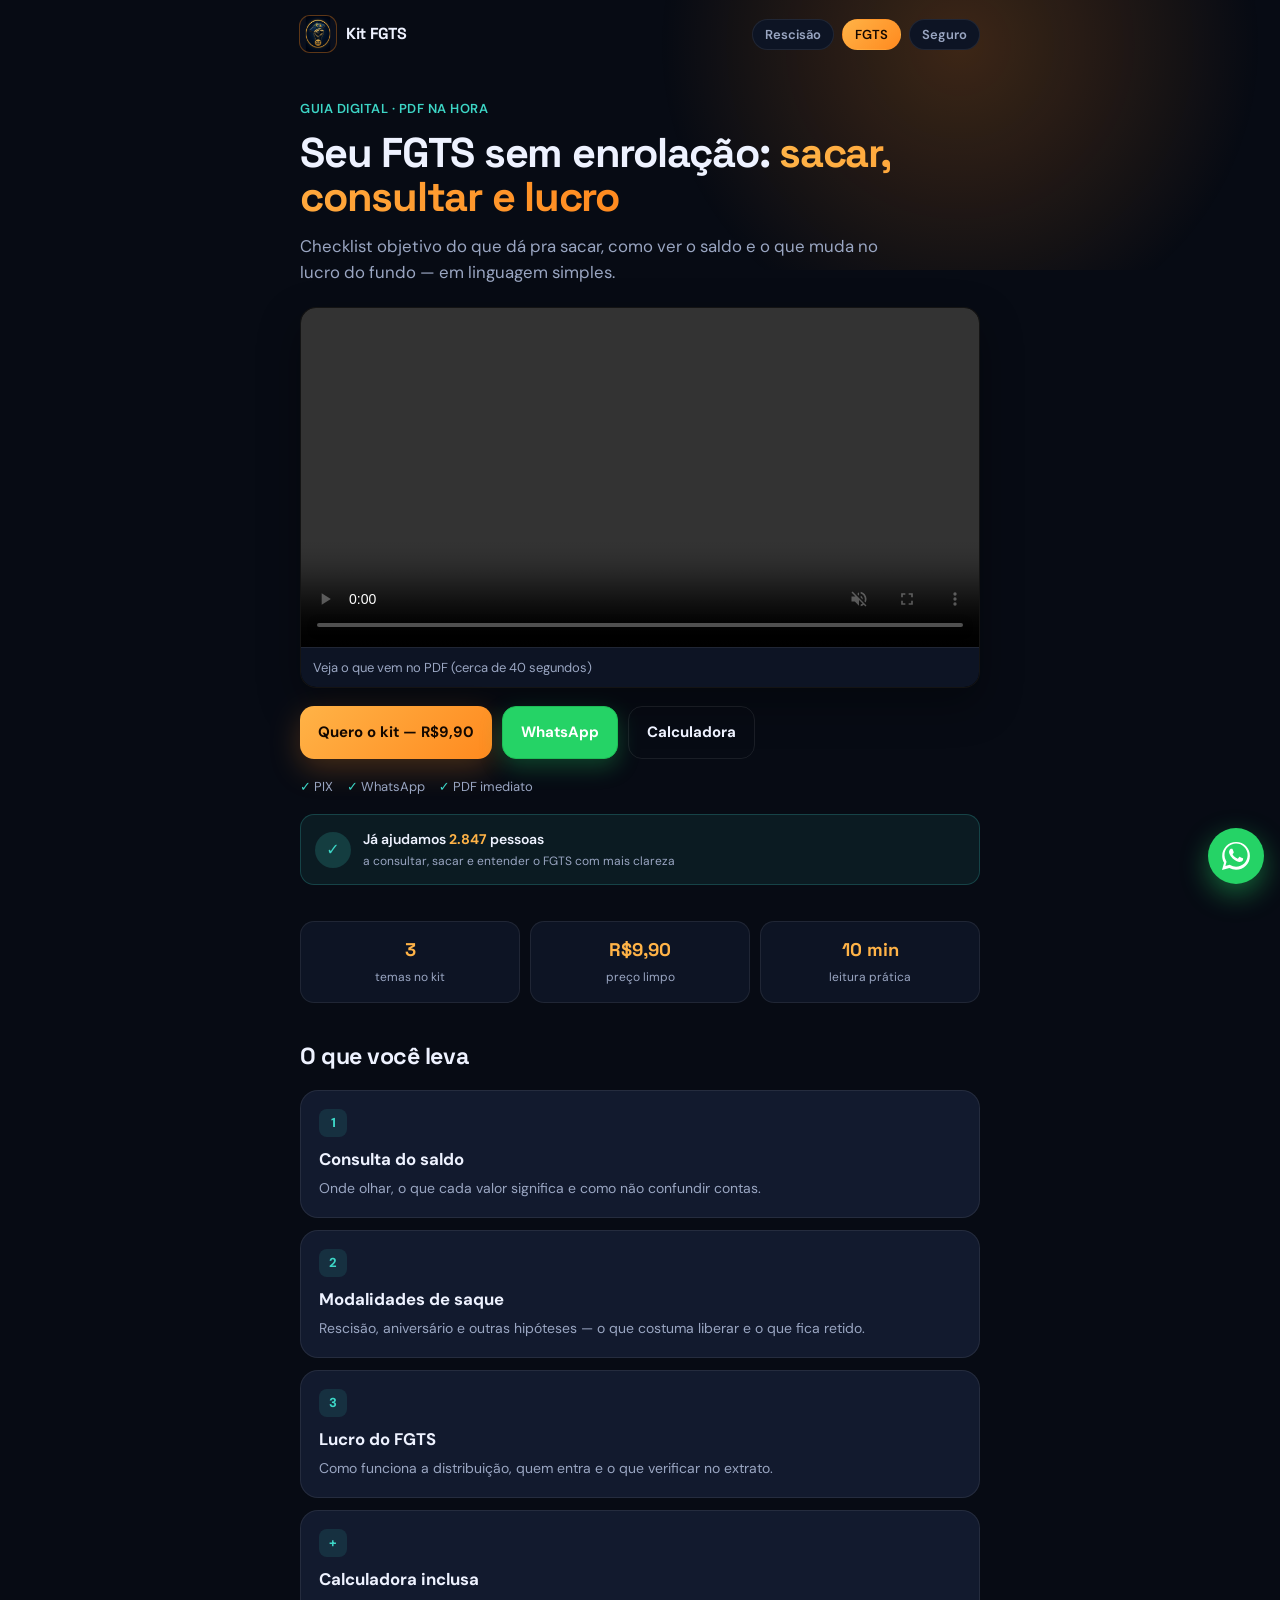
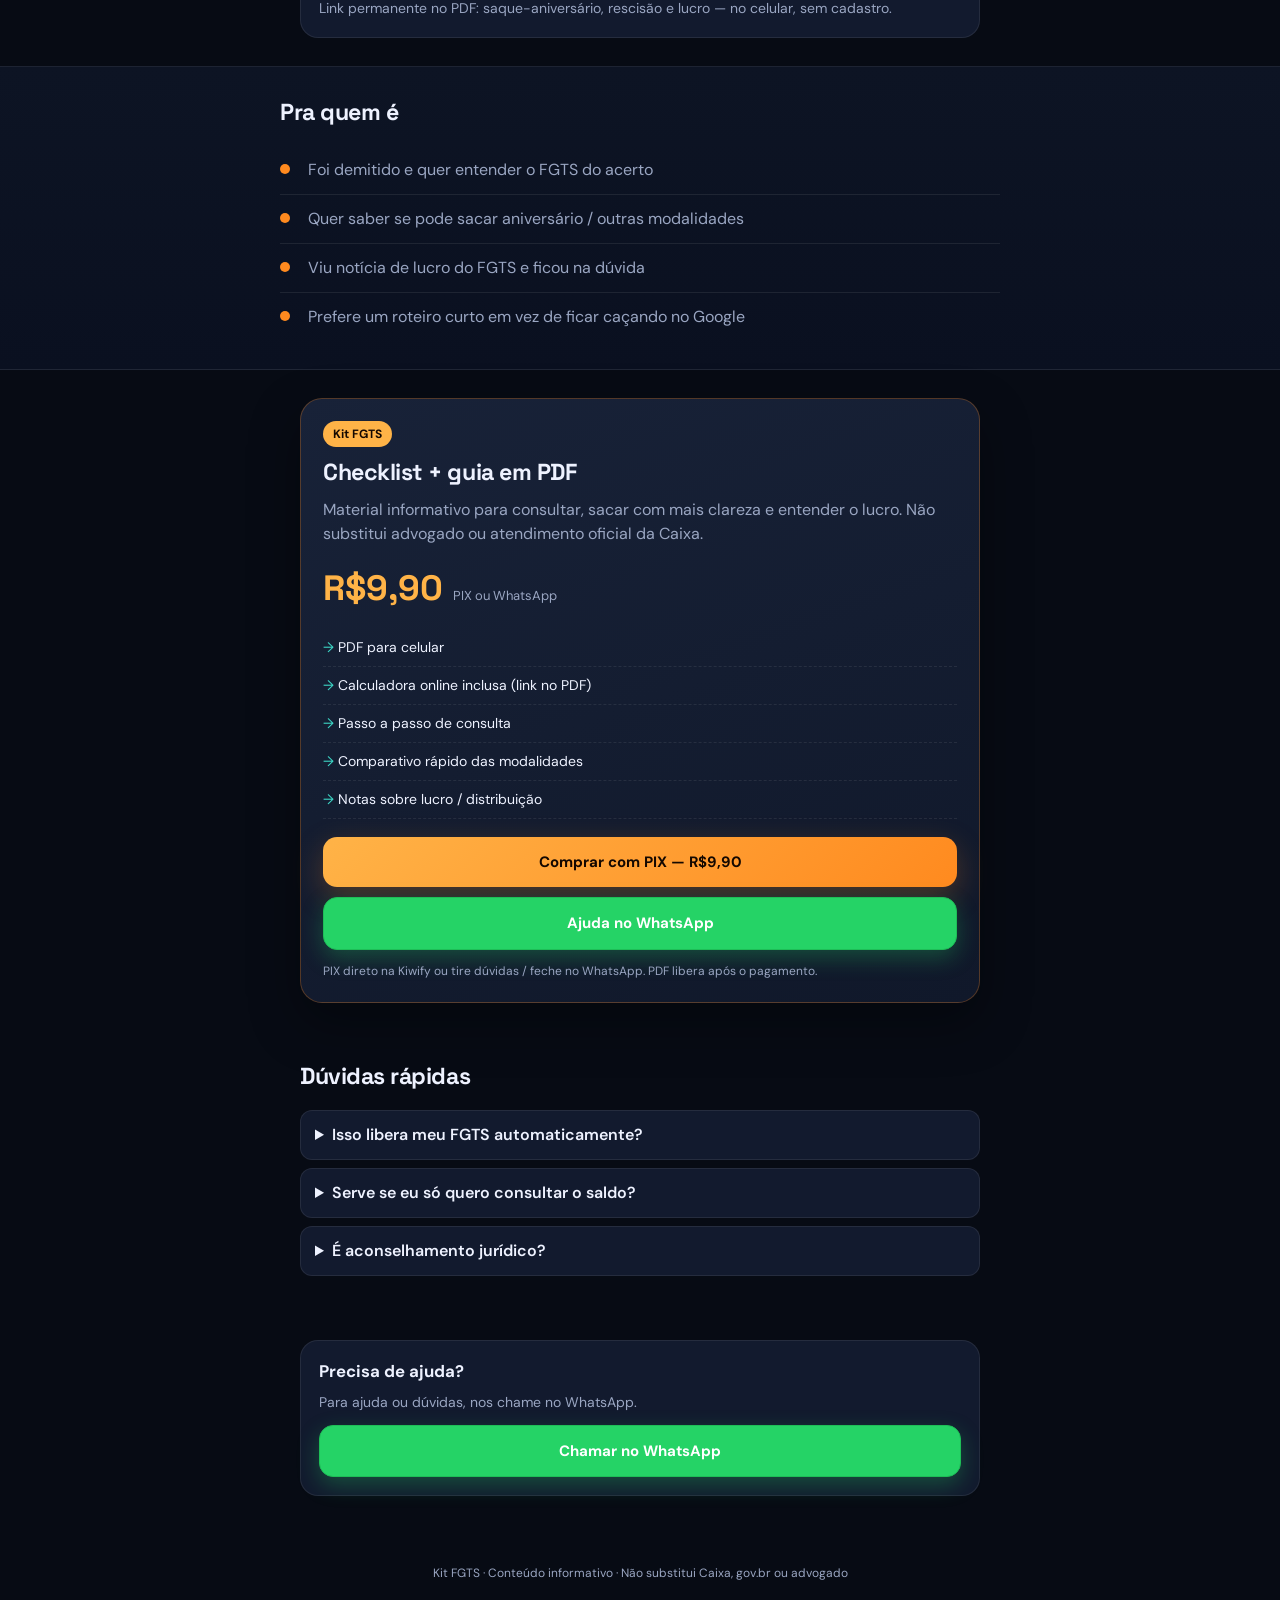
<file: index.html>
<!DOCTYPE html>
<html lang="pt-BR">
<head>
  <meta charset="utf-8" />
  <meta name="viewport" content="width=device-width, initial-scale=1" />
  <title>Kit FGTS — Saque, consulta e lucro</title>
  <meta name="description" content="Guia prático de FGTS: quando sacar, como consultar o saldo e o que saber sobre o lucro. PDF R$9,90 via PIX." />
  <link rel="preconnect" href="https://fonts.googleapis.com" />
  <link rel="preconnect" href="https://fonts.gstatic.com" crossorigin />
  <link href="https://fonts.googleapis.com/css2?family=DM+Sans:ital,opsz,wght@0,9..40,400;0,9..40,500;0,9..40,600;0,9..40,700;0,9..40,800;1,9..40,400&family=Space+Grotesk:wght@500;600;700&display=swap" rel="stylesheet" />
  <link rel="stylesheet" href="styles.css?v=20260908wafab" />
  <link rel="icon" href="logo.png" type="image/png" />
</head>
<body>
  <div class="glow" aria-hidden="true"></div>
  <header class="top">
    <div class="brand">
      <img class="logo-mark" src="logo.png" width="36" height="36" alt="Kit FGTS" />
      <span class="logo-text">Kit FGTS</span>
    </div>
    <nav class="kits-nav" aria-label="Navegar entre kits">
      <a class="kits-link" href="https://mkrecisao.github.io/rescisao-clara/">Rescisão</a>
      <a class="kits-link is-on" href="./" aria-current="page">FGTS</a>
      <a class="kits-link" href="https://mkrecisao.github.io/kit-seguro-desemprego/">Seguro</a>
    </nav>
  </header>

  <main>
    <section class="hero">
      <p class="eyebrow">Guia digital · PDF na hora</p>
      <h1>Seu FGTS sem enrolação: <span>sacar, consultar e lucro</span></h1>
      <p class="lead">Checklist objetivo do que dá pra sacar, como ver o saldo e o que muda no lucro do fundo — em linguagem simples.</p>
      <div class="hero-video">
        <video controls autoplay muted playsinline loop preload="auto" title="Apresentação do Kit FGTS">
          <source src="apresentacao-kit-fgts.mp4" type="video/mp4" />
          Seu navegador não reproduz vídeo HTML5.
        </video>
        <p class="video-caption">Veja o que vem no PDF (cerca de 40 segundos)</p>
      </div>
      <div class="hero-actions">
        <a class="btn btn-primary" id="ctaHero" href="#kit">Quero o kit — R$9,90</a>
        <a class="btn btn-wa" href="https://wa.me/555197742550?text=Oi%21%20Preciso%20de%20ajuda%20com%20o%20Kit%20FGTS" target="_blank" rel="noopener">WhatsApp</a>
        <a class="btn btn-ghost" href="calculadora.html">Calculadora</a>
      </div>
      <ul class="trust-row">
        <li>PIX</li>
        <li>WhatsApp</li>
        <li>PDF imediato</li>
      </ul>
      <div class="helped-banner" aria-label="Prova social">
        <div class="helped-ico" aria-hidden="true">✓</div>
        <div>
          <p class="helped-num">Já ajudamos <strong id="helpedCount">2.847</strong> pessoas</p>
          <p class="helped-sub">a consultar, sacar e entender o FGTS com mais clareza</p>
        </div>
      </div>
    </section>

    <section class="strip" aria-label="Provas rápidas">
      <div class="strip-item"><strong>3</strong><span>temas no kit</span></div>
      <div class="strip-item"><strong>R$9,90</strong><span>preço limpo</span></div>
      <div class="strip-item"><strong>10 min</strong><span>leitura prática</span></div>
    </section>

    <section class="block" id="conteudo">
      <h2>O que você leva</h2>
      <div class="cards">
        <article class="card">
          <div class="card-ico">1</div>
          <h3>Consulta do saldo</h3>
          <p>Onde olhar, o que cada valor significa e como não confundir contas.</p>
        </article>
        <article class="card">
          <div class="card-ico">2</div>
          <h3>Modalidades de saque</h3>
          <p>Rescisão, aniversário e outras hipóteses — o que costuma liberar e o que fica retido.</p>
        </article>
        <article class="card">
          <div class="card-ico">3</div>
          <h3>Lucro do FGTS</h3>
          <p>Como funciona a distribuição, quem entra e o que verificar no extrato.</p>
        </article>
        <article class="card">
          <div class="card-ico">+</div>
          <h3>Calculadora inclusa</h3>
          <p>Link permanente no PDF: saque-aniversário, rescisão e lucro — no celular, sem cadastro.</p>
        </article>
      </div>
    </section>

    <section class="block dark-panel">
      <h2>Pra quem é</h2>
      <ul class="checks">
        <li>Foi demitido e quer entender o FGTS do acerto</li>
        <li>Quer saber se pode sacar aniversário / outras modalidades</li>
        <li>Viu notícia de lucro do FGTS e ficou na dúvida</li>
        <li>Prefere um roteiro curto em vez de ficar caçando no Google</li>
      </ul>
    </section>

    <section class="block offer" id="kit">
      <div class="offer-card">
        <p class="offer-tag">Kit FGTS</p>
        <h2>Checklist + guia em PDF</h2>
        <p class="offer-desc">Material informativo para consultar, sacar com mais clareza e entender o lucro. Não substitui advogado ou atendimento oficial da Caixa.</p>
        <div class="price-row">
          <span class="price">R$9,90</span>
          <span class="price-note">PIX ou WhatsApp</span>
        </div>
        <ul class="offer-list">
          <li>PDF para celular</li>
          <li>Calculadora online inclusa (link no PDF)</li>
          <li>Passo a passo de consulta</li>
          <li>Comparativo rápido das modalidades</li>
          <li>Notas sobre lucro / distribuição</li>
        </ul>
        <div class="offer-actions">
          <a class="btn btn-primary btn-block" id="ctaCheckout" href="https://pay.kiwify.com.br/J4Mo4My" target="_blank" rel="noopener">Comprar com PIX — R$9,90</a>
          <a class="btn btn-wa btn-block" id="ctaWhatsapp" href="https://wa.me/555197742550?text=Oi%21%20Preciso%20de%20ajuda%20com%20o%20Kit%20FGTS" target="_blank" rel="noopener">Ajuda no WhatsApp</a>
        </div>
        <p class="fine">PIX direto na Kiwify ou tire dúvidas / feche no WhatsApp. PDF libera após o pagamento.</p>
      </div>
    </section>

    <section class="block faq">
      <h2>Dúvidas rápidas</h2>
      <details>
        <summary>Isso libera meu FGTS automaticamente?</summary>
        <p>Não. O kit explica o caminho. O saque depende das regras oficiais e dos canais da Caixa / gov.br.</p>
      </details>
      <details>
        <summary>Serve se eu só quero consultar o saldo?</summary>
        <p>Sim — tem a parte de consulta e leitura do extrato.</p>
      </details>
      <details>
        <summary>É aconselhamento jurídico?</summary>
        <p>Não. É conteúdo informativo. Para caso específico, fale com um profissional.</p>
      </details>
    </section>
  </main>


    <section class="block help-wa">
      <div class="card">
        <h3 style="margin:0 0 8px">Precisa de ajuda?</h3>
        <p style="margin:0 0 12px;color:var(--muted);font-size:14px">Para ajuda ou dúvidas, nos chame no WhatsApp.</p>
        <a class="btn btn-wa btn-block" href="https://wa.me/555197742550?text=Oi%21%20Preciso%20de%20ajuda%20com%20o%20Kit%20FGTS" target="_blank" rel="noopener">Chamar no WhatsApp</a>
      </div>
    </section>

  <footer class="foot">
    <p>Kit FGTS · Conteúdo informativo · Não substitui Caixa, gov.br ou advogado</p>
  </footer>

  <script>
    // Placeholder — replace after Kiwify product is created
    const CHECKOUT_URL = "https://pay.kiwify.com.br/J4Mo4My";
    function goCheckout(e) {
      if (e) e.preventDefault();
      const url = (CHECKOUT_URL || "").trim();
      if (!url || url.includes("PLACEHOLDER")) {
        alert("Checkout em configuração. Atualize em instantes.");
        return;
      }
      window.location.href = url;
    }
    document.getElementById("ctaCheckout").addEventListener("click", goCheckout);
    document.getElementById("ctaHero").addEventListener("click", function (e) {
      if (CHECKOUT_URL && !CHECKOUT_URL.includes("PLACEHOLDER")) {
        e.preventDefault();
        goCheckout();
      }
    });
  </script>

  <script>
    (function () {
      var v = document.querySelector(".hero-video video");
      if (!v) return;
      v.muted = true;
      var p = v.play();
      if (p && p.catch) p.catch(function () {});
    })();
  </script>

  
  <div id="socialToast" class="social-toast" aria-live="polite" style="display:none">
    <div class="st-avatar" id="stAvatar">A</div>
    <div class="st-body">
      <p class="st-title" id="stTitle"></p>
      <p class="st-sub" id="stSub"></p>
    </div>
  </div>

  <a class="wa-fab" href="https://wa.me/555197742550?text=Oi%21%20Preciso%20de%20ajuda%20com%20o%20Kit%20FGTS" target="_blank" rel="noopener" aria-label="Ajuda no WhatsApp" title="WhatsApp">
    <svg viewBox="0 0 24 24" aria-hidden="true"><path fill="currentColor" d="M20.52 3.48A11.86 11.86 0 0 0 12.04 0C5.5 0 .16 5.34.16 11.9c0 2.1.55 4.15 1.6 5.96L0 24l6.3-1.65a11.9 11.9 0 0 0 5.74 1.46h.01c6.54 0 11.88-5.34 11.88-11.9 0-3.18-1.24-6.16-3.41-8.43zM12.05 21.15h-.01a9.9 9.9 0 0 1-5.04-1.38l-.36-.21-3.74.98 1-3.64-.24-.37a9.86 9.86 0 0 1-1.51-5.26c0-5.45 4.44-9.88 9.9-9.88 2.64 0 5.12 1.03 6.99 2.9a9.82 9.82 0 0 1 2.89 6.98c0 5.45-4.44 9.88-9.88 9.88zm5.42-7.4c-.3-.15-1.76-.87-2.03-.97-.27-.1-.47-.15-.67.15-.2.3-.77.97-.94 1.17-.17.2-.35.22-.64.07-.3-.15-1.25-.46-2.38-1.47-.88-.78-1.47-1.75-1.64-2.04-.17-.3-.02-.46.13-.6.13-.13.3-.35.45-.52.15-.17.2-.3.3-.5.1-.2.05-.37-.02-.52-.08-.15-.67-1.61-.92-2.2-.24-.58-.49-.5-.67-.5h-.57c-.2 0-.52.07-.79.37-.27.3-1.04 1.02-1.04 2.48s1.07 2.87 1.22 3.07c.15.2 2.1 3.2 5.08 4.49.71.31 1.26.49 1.69.63.71.23 1.36.2 1.87.12.57-.09 1.76-.72 2.01-1.41.25-.7.25-1.29.17-1.41-.07-.13-.27-.2-.57-.35z"/></svg>
  </a>


<script>
(function(){
  var helped = document.getElementById('helpedCount');
  if (helped) {
    var target = 2847;
    helped.textContent = target.toLocaleString('pt-BR');
    setInterval(function(){
      if (document.hidden) return;
      var cur = parseInt(String(helped.textContent).replace(/\./g,''), 10) || target;
      helped.textContent = (cur + 1).toLocaleString('pt-BR');
    }, 28000);
  }

  var el = document.getElementById('socialToast');
  if (!el) return;
  var names = [
    ['Ana','Campinas'],['Carlos','BH'],['Juliana','Curitiba'],['Pedro','Recife'],
    ['Marina','SP'],['Rafael','Fortaleza'],['Bianca','Porto Alegre'],['Lucas','Goiânia'],
    ['Fernanda','Salvador'],['Diego','Belém'],['Camila','Florianópolis'],['Thiago','Manaus'],
    ['Patrícia','Ribeirão Preto'],['João','Natal'],['Larissa','Vitória']
  ];
  var lines = [
    { kind:'calc', text:'está consultando o saldo do FGTS agora', when:'há poucos segundos' },
    { kind:'buy',  text:'acabou de comprar o Kit FGTS', when:'há 1 min' },
    { kind:'calc', text:'está conferindo o checklist do saque', when:'há poucos segundos' },
    { kind:'buy',  text:'comprou o kit via PIX', when:'há 2 min' },
    { kind:'calc', text:'está simulando o saque-aniversário', when:'há 1 min' },
    { kind:'buy',  text:'levou o Kit FGTS — R$9,90', when:'há poucos segundos' },
    { kind:'calc', text:'abriu a calculadora do FGTS', when:'há 1 min' },
    { kind:'buy',  text:'acabou de garantir o PDF do FGTS', when:'há 3 min' }
  ];
  var i = 0;
  var hideTimer = null;
  function show(){
    var pair = names[i % names.length];
    var line = lines[i % lines.length];
    i += 1;
    var av = document.getElementById('stAvatar');
    var title = document.getElementById('stTitle');
    var sub = document.getElementById('stSub');
    if (av) av.textContent = pair[0].charAt(0);
    if (title) title.textContent = pair[0] + ' · ' + pair[1];
    if (sub) sub.textContent = line.text + ' · ' + line.when;
    el.setAttribute('data-kind', line.kind);
    el.removeAttribute('hidden');
    el.style.display = 'flex';
    void el.offsetWidth;
    el.classList.add('show');
    if (hideTimer) clearTimeout(hideTimer);
    hideTimer = setTimeout(function(){
      el.classList.remove('show');
      setTimeout(function(){
        el.style.display = 'none';
      }, 400);
    }, 5500);
  }
  setTimeout(show, 4500);
  setInterval(function(){
    if (document.hidden) return;
    show();
  }, 14000);
})();
</script>

</body>
</html>
</file>
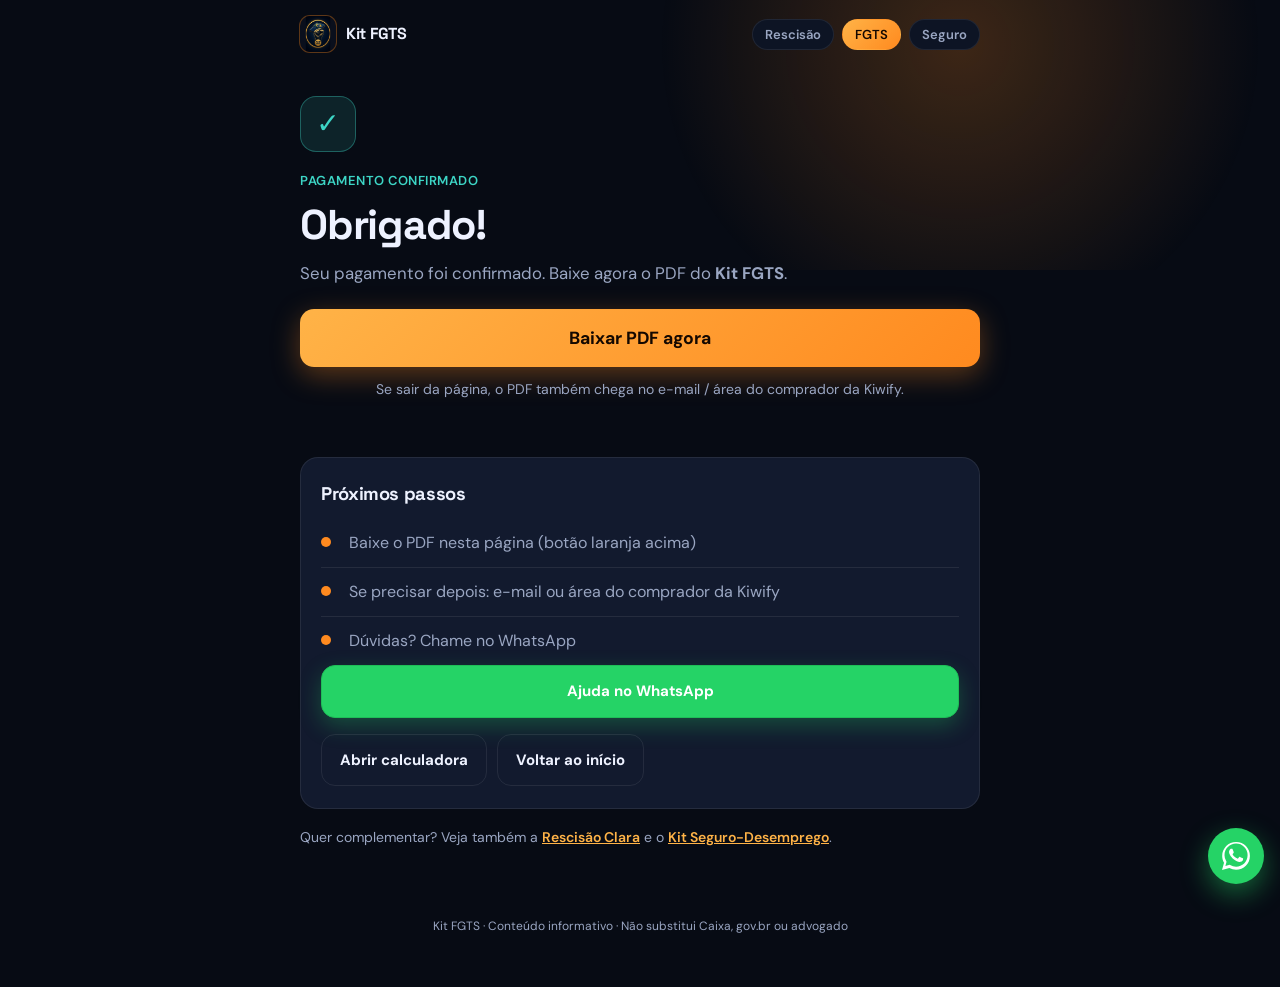
<file: obrigado.html>
<!DOCTYPE html>
<html lang="pt-BR">
<head>
  <meta charset="utf-8" />
  <meta name="viewport" content="width=device-width, initial-scale=1" />
  <meta name="theme-color" content="#070b14" />
  <meta name="description" content="Pagamento confirmado — Kit FGTS. Baixe o PDF agora." />
  <meta name="robots" content="noindex" />
  <title>Obrigado — Kit FGTS</title>
  <link rel="icon" href="logo.png" type="image/png" />
  <meta property="og:title" content="Obrigado — Kit FGTS" />
  <meta property="og:description" content="Pagamento confirmado. Baixe o PDF do Kit FGTS agora." />
  <meta property="og:type" content="website" />
  <meta property="og:locale" content="pt_BR" />
  <meta property="og:url" content="https://mkrecisao.github.io/kit-fgts/obrigado.html" />
  <link rel="preconnect" href="https://fonts.googleapis.com" />
  <link rel="preconnect" href="https://fonts.gstatic.com" crossorigin />
  <link href="https://fonts.googleapis.com/css2?family=DM+Sans:ital,opsz,wght@0,9..40,400;0,9..40,500;0,9..40,600;0,9..40,700;0,9..40,800;1,9..40,400&family=Space+Grotesk:wght@500;600;700&display=swap" rel="stylesheet" />
  <link rel="stylesheet" href="styles.css?v=20260909pdf" />
  <style>
    .thanks-badge {
      width: 56px; height: 56px; border-radius: 16px;
      display: grid; place-items: center;
      margin: 0 0 16px;
      background: rgba(61, 214, 198, .12);
      border: 1px solid rgba(61, 214, 198, .35);
      color: var(--cyan); font-size: 28px; font-weight: 800;
    }
    .thanks-card {
      background: var(--card);
      border: 1px solid var(--line);
      border-radius: var(--radius);
      padding: 22px 20px;
      margin: 0 0 18px;
    }
    .thanks-card h2 { margin: 0 0 12px; font-size: 1.15rem; }
    .pdf-fallback {
      color: var(--muted); font-size: 14px; margin: 12px 0 0;
      line-height: 1.55; text-align: center;
    }
    .cross-sell {
      color: var(--muted); font-size: 14px; margin: 0;
      line-height: 1.55;
    }
    .cross-sell a { color: var(--orange2); font-weight: 600; }
    .sec-links { display: flex; flex-wrap: wrap; gap: 10px; margin: 16px 0 0; }
    .btn-pdf {
      font-size: 1.1rem;
      padding: 16px 22px;
      box-shadow: 0 8px 28px rgba(255, 138, 31, .35);
    }
  </style>
</head>
<body>
  <div class="glow" aria-hidden="true"></div>

  <header class="top">
    <div class="brand">
      <img class="logo-mark" src="logo.png" width="36" height="36" alt="Kit FGTS" />
      <span class="logo-text">Kit FGTS</span>
    </div>
    <nav class="kits-nav" aria-label="Navegar entre kits">
      <a class="kits-link" href="https://mkrecisao.github.io/rescisao-clara/">Rescisão</a>
      <a class="kits-link is-on" href="https://mkrecisao.github.io/kit-fgts/" aria-current="page">FGTS</a>
      <a class="kits-link" href="https://mkrecisao.github.io/kit-seguro-desemprego/">Seguro</a>
    </nav>
  </header>

  <main>
    <section class="hero" id="conteudo">
      <div class="thanks-badge" aria-hidden="true">✓</div>
      <p class="eyebrow">Pagamento confirmado</p>
      <h1>Obrigado!</h1>
      <p class="lead">Seu pagamento foi confirmado. Baixe agora o PDF do <strong>Kit FGTS</strong>.</p>
      <p style="margin: 18px 0 0;">
        <a class="btn btn-primary btn-block btn-pdf" href="kit-fgts.pdf" download="kit-fgts.pdf">Baixar PDF agora</a>
      </p>
      <p class="pdf-fallback">Se sair da página, o PDF também chega no e-mail / área do comprador da Kiwify.</p>
    </section>

    <section class="block">
      <div class="thanks-card">
        <h2>Próximos passos</h2>
        <ul class="checks">
          <li>Baixe o PDF nesta página (botão laranja acima)</li>
          <li>Se precisar depois: e-mail ou área do comprador da Kiwify</li>
          <li>Dúvidas? Chame no WhatsApp</li>
        </ul>
        <a class="btn btn-wa btn-block" href="https://wa.me/555197742550?text=Oi%21%20Acabei%20de%20comprar%20o%20Kit%20FGTS%20e%20preciso%20de%20ajuda" target="_blank" rel="noopener">Ajuda no WhatsApp</a>
        <div class="sec-links">
          <a class="btn btn-ghost" href="calculadora.html">Abrir calculadora</a>
          <a class="btn btn-ghost" href="./">Voltar ao início</a>
        </div>
      </div>

      <p class="cross-sell">Quer complementar? Veja também a <a href="https://mkrecisao.github.io/rescisao-clara/">Rescisão Clara</a> e o <a href="https://mkrecisao.github.io/kit-seguro-desemprego/">Kit Seguro-Desemprego</a>.</p>
    </section>
  </main>

  <footer class="foot">
    <p>Kit FGTS · Conteúdo informativo · Não substitui Caixa, gov.br ou advogado</p>
  </footer>

  <a class="wa-fab" href="https://wa.me/555197742550?text=Oi%21%20Acabei%20de%20comprar%20o%20Kit%20FGTS%20e%20preciso%20de%20ajuda" target="_blank" rel="noopener" aria-label="Ajuda no WhatsApp" title="WhatsApp">
    <svg viewBox="0 0 24 24" aria-hidden="true"><path fill="currentColor" d="M20.52 3.48A11.86 11.86 0 0 0 12.04 0C5.5 0 .16 5.34.16 11.9c0 2.1.55 4.15 1.6 5.96L0 24l6.3-1.65a11.9 11.9 0 0 0 5.74 1.46h.01c6.54 0 11.88-5.34 11.88-11.9 0-3.18-1.24-6.16-3.41-8.43zM12.05 21.15h-.01a9.9 9.9 0 0 1-5.04-1.38l-.36-.21-3.74.98 1-3.64-.24-.37a9.86 9.86 0 0 1-1.51-5.26c0-5.45 4.44-9.88 9.9-9.88 2.64 0 5.12 1.03 6.99 2.9a9.82 9.82 0 0 1 2.89 6.98c0 5.45-4.44 9.88-9.88 9.88zm5.42-7.4c-.3-.15-1.76-.87-2.03-.97-.27-.1-.47-.15-.67.15-.2.3-.77.97-.94 1.17-.17.2-.35.22-.64.07-.3-.15-1.25-.46-2.38-1.47-.88-.78-1.47-1.75-1.64-2.04-.17-.3-.02-.46.13-.6.13-.13.3-.35.45-.52.15-.17.2-.3.3-.5.1-.2.05-.37-.02-.52-.08-.15-.67-1.61-.92-2.2-.24-.58-.49-.5-.67-.5h-.57c-.2 0-.52.07-.79.37-.27.3-1.04 1.02-1.04 2.48s1.07 2.87 1.22 3.07c.15.2 2.1 3.2 5.08 4.49.71.31 1.26.49 1.69.63.71.23 1.36.2 1.87.12.57-.09 1.76-.72 2.01-1.41.25-.7.25-1.29.17-1.41-.07-.13-.27-.2-.57-.35z"/></svg>
  </a>
</body>
</html>
</file>
<file: styles.css>
:root {
  --bg: #070b14;
  --bg2: #0d1424;
  --card: #121a2e;
  --line: rgba(255, 255, 255, 0.08);
  --text: #eef2ff;
  --muted: #9aa6c2;
  --orange: #ff8a1f;
  --orange2: #ffb347;
  --cyan: #3dd6c6;
  --radius: 18px;
  --font: "DM Sans", system-ui, sans-serif;
  --display: "Space Grotesk", var(--font);
}
* { box-sizing: border-box; }
html { scroll-behavior: smooth; }
body {
  margin: 0;
  font-family: var(--font);
  color: var(--text);
  background: var(--bg);
  line-height: 1.5;
  min-height: 100vh;
}
.glow {
  position: fixed; inset: -20% auto auto 40%;
  width: 70vw; height: 50vh;
  background: radial-gradient(circle, rgba(255,138,31,.22), transparent 60%);
  pointer-events: none; z-index: 0;
}
.top, main, .foot { position: relative; z-index: 1; }
.top {
  display: flex; align-items: center; justify-content: space-between;
  padding: 16px 20px; max-width: 720px; margin: 0 auto;
}
.brand { display: flex; align-items: center; gap: 10px; font-weight: 700; }
.logo-mark {
  width: 36px; height: 36px; border-radius: 10px;
  display: block; object-fit: cover;
  background: #0a0f1c;
  box-shadow: 0 0 0 1px rgba(255,138,31,.35);
}
.logo-text { font-family: var(--display); letter-spacing: -.02em; }
.pill {
  text-decoration: none; color: var(--orange2);
  border: 1px solid rgba(255,138,31,.35);
  background: rgba(255,138,31,.08);
  padding: 6px 12px; border-radius: 999px; font-size: 13px; font-weight: 600;
}
.hero, .block, .strip, .foot { max-width: 720px; margin: 0 auto; padding: 28px 20px; }
.eyebrow {
  display: inline-block; margin: 0 0 12px;
  color: var(--cyan); font-size: 13px; font-weight: 600; letter-spacing: .04em; text-transform: uppercase;
}
h1 {
  font-family: var(--display);
  font-size: clamp(1.85rem, 5.5vw, 2.6rem);
  line-height: 1.08; letter-spacing: -.03em; margin: 0 0 14px; font-weight: 700;
}
h1 span {
  background: linear-gradient(90deg, var(--orange2), var(--orange));
  -webkit-background-clip: text; background-clip: text; color: transparent;
}
.lead { color: var(--muted); font-size: 1.05rem; margin: 0 0 22px; max-width: 36em; }
.hero-actions { display: flex; flex-wrap: wrap; gap: 10px; margin-bottom: 18px; }
.btn {
  display: inline-flex; align-items: center; justify-content: center;
  text-decoration: none; border-radius: 14px; padding: 14px 18px;
  font-weight: 700; font-size: 15px; border: 0; cursor: pointer;
}
.btn-primary {
  color: #140800;
  background: linear-gradient(135deg, var(--orange2), var(--orange));
  box-shadow: 0 10px 30px rgba(255,138,31,.25);
}
.btn-ghost {
  color: var(--text);
  background: transparent;
  border: 1px solid var(--line);
}
.btn-block { width: 100%; }
.trust-row {
  display: flex; flex-wrap: wrap; gap: 8px 14px;
  list-style: none; padding: 0; margin: 0; color: var(--muted); font-size: 13px;
}
.trust-row li::before { content: "✓ "; color: var(--cyan); }
.strip {
  display: grid; grid-template-columns: repeat(3, 1fr); gap: 10px;
  padding-top: 8px; padding-bottom: 8px;
}
.strip-item {
  background: var(--bg2); border: 1px solid var(--line);
  border-radius: 14px; padding: 14px 10px; text-align: center;
}
.strip-item strong { display: block; font-family: var(--display); font-size: 1.15rem; color: var(--orange2); }
.strip-item span { font-size: 12px; color: var(--muted); }
h2 { font-family: var(--display); letter-spacing: -.02em; margin: 0 0 16px; font-size: 1.45rem; }
.cards { display: grid; gap: 12px; }
.card {
  background: var(--card); border: 1px solid var(--line);
  border-radius: var(--radius); padding: 18px;
}
.card-ico {
  width: 28px; height: 28px; border-radius: 8px;
  display: grid; place-items: center; font-weight: 800; font-size: 13px;
  background: rgba(61,214,198,.12); color: var(--cyan); margin-bottom: 10px;
}
.card h3 { margin: 0 0 6px; font-size: 1.05rem; }
.card p { margin: 0; color: var(--muted); font-size: 14px; }
.dark-panel {
  background: linear-gradient(180deg, var(--bg2), #0a1020);
  border-top: 1px solid var(--line); border-bottom: 1px solid var(--line);
  max-width: none; padding-left: max(20px, calc(50% - 360px)); padding-right: max(20px, calc(50% - 360px));
}
.checks { margin: 0; padding: 0; list-style: none; }
.checks li {
  padding: 12px 0 12px 28px; position: relative;
  border-bottom: 1px solid var(--line); color: var(--muted);
}
.checks li:last-child { border-bottom: 0; }
.checks li::before {
  content: ""; position: absolute; left: 0; top: 18px;
  width: 10px; height: 10px; border-radius: 50%;
  background: var(--orange);
}
.offer-card {
  background: linear-gradient(160deg, #182238, #10182a);
  border: 1px solid rgba(255,138,31,.28);
  border-radius: 22px; padding: 22px;
  box-shadow: 0 20px 50px rgba(0,0,0,.35);
}
.offer-tag {
  display: inline-block; margin: 0 0 8px; font-size: 12px; font-weight: 700;
  color: #140800; background: var(--orange2); padding: 4px 10px; border-radius: 999px;
}
.offer-card h2 { margin-bottom: 8px; }
.offer-desc { color: var(--muted); margin: 0 0 16px; }
.price-row { display: flex; align-items: baseline; gap: 10px; margin-bottom: 14px; }
.price { font-family: var(--display); font-size: 2.2rem; font-weight: 700; color: var(--orange2); }
.price-note { color: var(--muted); font-size: 13px; }
.offer-list { margin: 0 0 18px; padding: 0; list-style: none; }
.offer-list li { padding: 8px 0; color: var(--text); border-bottom: 1px dashed var(--line); font-size: 14px; }
.offer-list li::before { content: "→ "; color: var(--cyan); }
.fine { margin: 12px 0 0; font-size: 12px; color: var(--muted); }
.faq details {
  background: var(--card); border: 1px solid var(--line);
  border-radius: 12px; padding: 12px 14px; margin-bottom: 8px;
}
.faq summary { cursor: pointer; font-weight: 600; }
.faq p { color: var(--muted); margin: 8px 0 0; font-size: 14px; }
.foot { text-align: center; color: var(--muted); font-size: 12px; padding-bottom: 40px; }
@media (max-width: 520px) {
  .strip { grid-template-columns: 1fr; }
  .hero-actions .btn { width: 100%; }
}

/* Calculator page */
.tabs {
  display: flex; flex-wrap: wrap; gap: 8px; margin-bottom: 14px;
}
.tab {
  appearance: none; border: 1px solid var(--line);
  background: var(--bg2); color: var(--muted);
  border-radius: 999px; padding: 10px 14px;
  font-weight: 600; font-size: 13px; cursor: pointer;
  font-family: var(--font);
}
.tab.is-on {
  color: #140800;
  background: linear-gradient(135deg, var(--orange2), var(--orange));
  border-color: transparent;
}
.calc-panel { margin-bottom: 12px; }
.calc-panel h2 { margin-bottom: 8px; }
.calc-hint { color: var(--muted); font-size: 14px; margin: 0 0 16px; }
.field { display: block; margin-bottom: 12px; }
.field span {
  display: block; font-size: 13px; font-weight: 600;
  color: var(--muted); margin-bottom: 6px;
}
.field input, .field select {
  width: 100%; border-radius: 12px; border: 1px solid var(--line);
  background: var(--bg); color: var(--text);
  padding: 12px 14px; font-size: 16px; font-family: var(--font);
}
.field select { cursor: pointer; }
.result {
  margin-top: 16px; padding: 14px;
  border-radius: 14px;
  background: rgba(255,138,31,.08);
  border: 1px solid rgba(255,138,31,.28);
}
.result-main {
  display: flex; flex-wrap: wrap; align-items: baseline;
  justify-content: space-between; gap: 8px; margin-bottom: 8px;
}
.result-main span { color: var(--muted); font-size: 13px; }
.result-main strong {
  font-family: var(--display); font-size: 1.55rem; color: var(--orange2);
}
.result-meta {
  margin: 0; padding: 0; list-style: none;
  color: var(--muted); font-size: 13px;
}
.result-meta li { padding: 4px 0; border-top: 1px dashed var(--line); }
.calc-table { margin-top: 14px; color: var(--muted); font-size: 13px; }
.calc-table summary { cursor: pointer; font-weight: 600; color: var(--cyan); }
.table-wrap { overflow-x: auto; margin-top: 10px; }
.calc-table table {
  width: 100%; border-collapse: collapse; font-size: 12px;
}
.calc-table th, .calc-table td {
  border: 1px solid var(--line); padding: 8px; text-align: left;
}
.calc-table th { background: var(--bg2); color: var(--text); }

.hero-video {
  margin: 0 0 18px;
  border-radius: 16px;
  overflow: hidden;
  border: 1px solid var(--line);
  background: #000;
  box-shadow: 0 16px 40px rgba(0,0,0,.35);
}
.hero-video video {
  display: block;
  width: 100%;
  height: auto;
  max-height: 420px;
  background: #000;
}
.video-caption {
  margin: 0;
  padding: 10px 12px;
  font-size: 13px;
  color: var(--muted);
  background: var(--bg2);
  border-top: 1px solid var(--line);
}

.kits-nav {
  display: flex;
  flex-wrap: wrap;
  align-items: center;
  gap: 8px;
  flex-shrink: 0;
}
.kits-link {
  display: inline-flex;
  align-items: center;
  justify-content: center;
  white-space: nowrap;
  text-decoration: none;
  font-size: 13px;
  font-weight: 600;
  line-height: 1;
  padding: 8px 12px;
  border-radius: 999px;
  color: var(--muted);
  border: 1px solid var(--line);
  background: var(--bg2);
  box-sizing: border-box;
}
.kits-link.is-on {
  color: #140800;
  background: linear-gradient(135deg, var(--orange2), var(--orange));
  border-color: transparent;
}
@media (max-width: 720px) {
  .top {
    flex-direction: column;
    align-items: stretch;
    gap: 10px;
  }
  .kits-nav {
    width: 100%;
    justify-content: stretch;
    gap: 6px;
  }
  .kits-nav .kits-link,
  .kits-nav .pill {
    flex: 1 1 0;
    min-width: 0;
    text-align: center;
    justify-content: center;
    padding: 7px 8px;
    font-size: 12px;
  }
}
@media (max-width: 380px) {
  .kits-nav .kits-link { font-size: 11px; padding: 7px 6px; }
}
@media (min-width: 721px) {
  .top {
    flex-direction: row;
    align-items: center;
    justify-content: space-between;
  }
}

.offer-actions { display: grid; gap: 10px; margin-bottom: 4px; }

.btn-wa, .btn-wa:link, .btn-wa:visited {
  color: #fff !important;
  background: #25D366 !important;
  border: 1px solid #1ebe57 !important;
  text-decoration: none !important;
  box-shadow: 0 8px 22px rgba(37, 211, 102, .28);
}
.btn-wa:hover { filter: brightness(1.05); }
.wa-help-link, .wa-help-link:link, .wa-help-link:visited {
  color: #25D366 !important;
  font-weight: 700;
  text-decoration: underline;
}

.wa-fab {
  position: fixed;
  right: 16px;
  bottom: 96px; /* acima do popup social */
  z-index: 90;
  width: 56px;
  height: 56px;
  border-radius: 50%;
  display: grid;
  place-items: center;
  background: #25D366;
  color: #fff;
  text-decoration: none;
  box-shadow: 0 10px 28px rgba(37, 211, 102, .45);
  transition: transform .15s ease, filter .15s ease;
}
.wa-fab:hover { transform: scale(1.06); filter: brightness(1.05); color: #fff; }
.wa-fab svg { width: 28px; height: 28px; display: block; }
.wa-fab:focus-visible { outline: 2px solid #fff; outline-offset: 3px; }
@media (max-width: 420px) {
  .wa-fab { right: 14px; bottom: 92px; width: 54px; height: 54px; }
}
@media (min-width: 860px) {
  .wa-fab { bottom: 16px; right: 16px; width: 56px; height: 56px; }
}

.helped-banner {
  display: flex; gap: 12px; align-items: center;
  margin-top: 18px; padding: 14px;
  background: rgba(61,214,198,.08); border: 1px solid rgba(61,214,198,.22);
  border-radius: 14px;
}
.helped-ico {
  width: 36px; height: 36px; border-radius: 50%;
  display: grid; place-items: center; flex: 0 0 36px;
  background: rgba(61,214,198,.18); color: var(--cyan); font-weight: 800;
}
.helped-num { margin: 0; font-size: 14px; font-weight: 600; }
.helped-num strong { color: var(--orange2); }
.helped-sub { margin: 2px 0 0; font-size: 12px; color: var(--muted); }

.social-toast {
  position: fixed;
  right: 16px;
  bottom: 16px; /* abaixo do botão WhatsApp */
  z-index: 70;
  display: flex; gap: 10px; align-items: center;
  width: min(280px, calc(100vw - 24px));
  max-width: calc(100vw - 24px);
  padding: 10px 12px; border-radius: 14px;
  background: rgba(13, 20, 36, 0.96);
  border: 1px solid rgba(255,138,31,.35);
  box-shadow: 0 12px 28px rgba(0,0,0,.4);
  color: var(--text);
  opacity: 0; transform: translateY(10px);
  transition: opacity .35s ease, transform .35s ease;
  pointer-events: none;
}
.social-toast.show { opacity: 1; transform: translateY(0); }
@media (min-width: 860px) {
  .social-toast { top: 72px; bottom: auto; right: 16px; }
}
@media (max-width: 420px) {
  .social-toast { right: 10px; left: 10px; width: auto; max-width: none; bottom: 14px; top: auto; }
}
.st-avatar {
  width: 40px; height: 40px; border-radius: 50%;
  background: linear-gradient(135deg, var(--orange2), var(--orange));
  color: #140800; font-weight: 800; font-size: 16px;
  display: grid; place-items: center; flex: 0 0 40px;
}
.st-title { margin: 0; font-size: 13px; font-weight: 800; }
.st-sub { margin: 2px 0 0; font-size: 12px; color: var(--muted); line-height: 1.35; }
.social-toast[data-kind="buy"] {
  border-color: rgba(255,138,31,.55);
}
.social-toast[data-kind="buy"] .st-sub { color: var(--orange2); }
</file>
